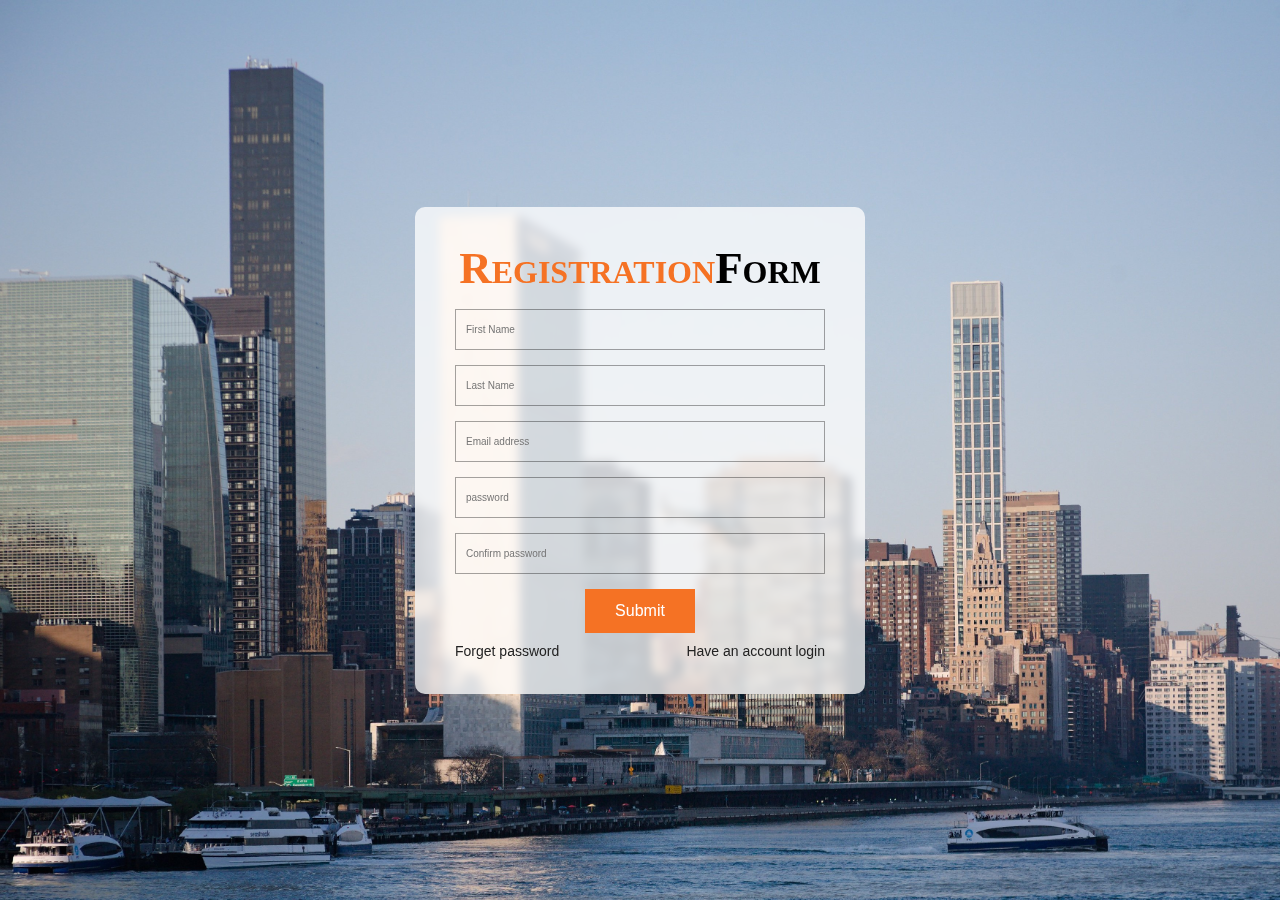
<file: index.html>
<!DOCTYPE html>
<html lang="en">
<head>
    <meta charset="UTF-8">
    <meta http-equiv="X-UA-Compatible" content="IE=edge">
    <meta name="viewport" content="width=device-width, initial-scale=1.0">
    <title>Registration Form</title>
    <link rel="shortcut icon" href="earth.png" type="image/x-icon">
    <link rel="stylesheet" href="style.css">
</head>
<body>
    <div class="main-parent">
        <div class="form-wrap">
            <form  name="submit-to-google-sheet">
                <span id="msg"></span>
                <h1><span>Registration</span>Form</h1>
                <div class="single-input">
                    <input type="text"  id="fname" placeholder="First Name" required name="First Name">
                </div>
                <div class="single-input">
                    <input type="text"  id="lname" placeholder="Last Name" required  name="Last Name">
                </div>
                <div class="single-input">
                    <input type="email"  id="email" placeholder="Email address" required name="Email">
                </div>
                <div class="single-input">
                    <input type="password" id="pass" placeholder="password" required name="Password">
                </div>
                <div class="single-input">
                    <input type="password"  id="cpass" placeholder="Confirm password" required name="Confirm Password">
                </div>
                <div class="Submit-button">
                    <button type="submit" class="button">Submit</button>
                </div>
                <div class="account-have">
                    <a href="forgetpass.html">Forget password </a>
                    <a href="login.html">Have an account login </a>
                    
                </div>
                
            </form>
            
        </div>
    </div>

    <script src="sweetalert.js"></script>
    <script src="main.js"></script>
</body>
</html>
</file>
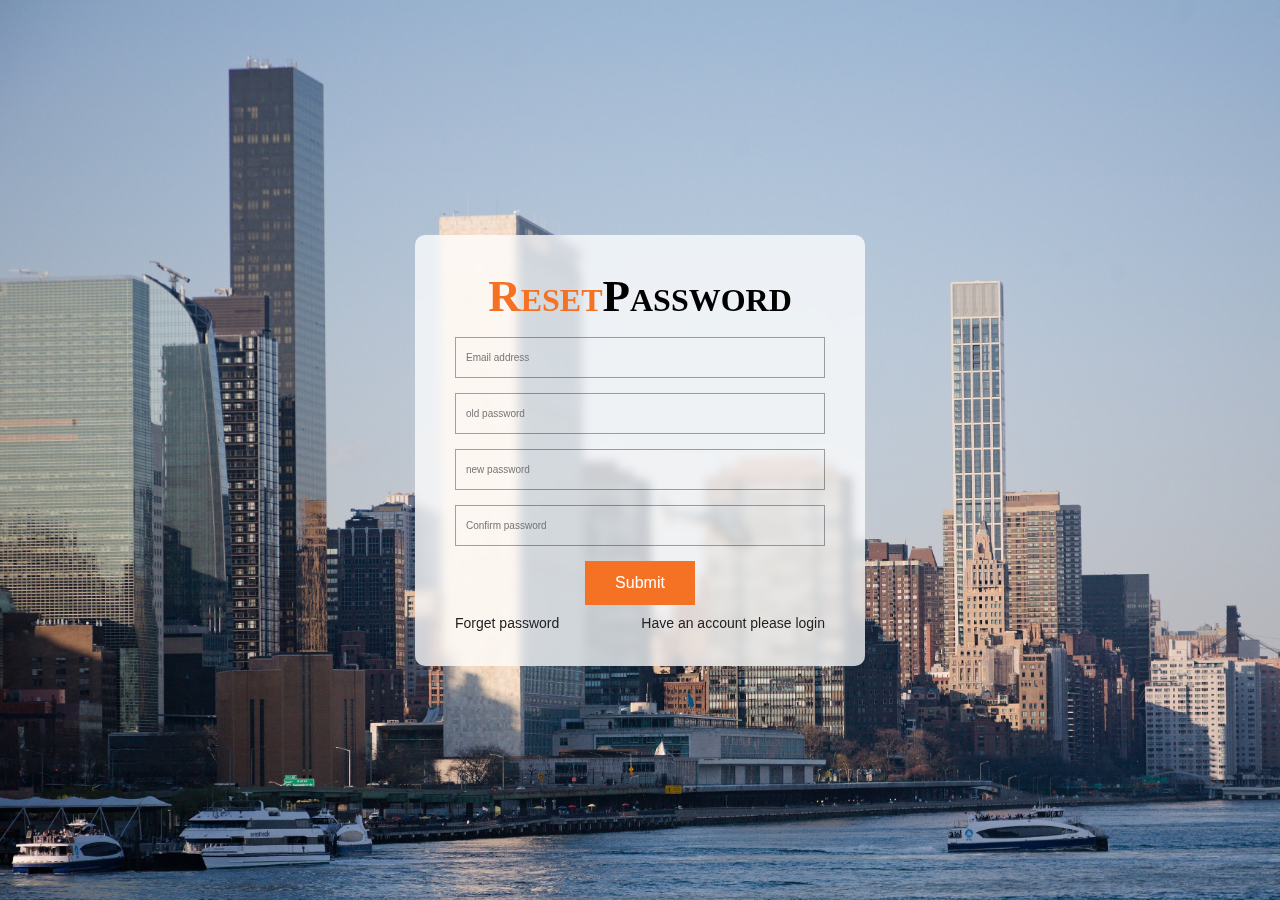
<file: forgetpass.html>
<!DOCTYPE html>
<html lang="en">
<head>
    <meta charset="UTF-8">
    <meta http-equiv="X-UA-Compatible" content="IE=edge">
    <meta name="viewport" content="width=device-width, initial-scale=1.0">
    <title>Registration Form</title>
    <link rel="stylesheet" href="style.css">
</head>
<body>
    <div class="main-parent">
        <div class="form-wrap">
            <form name="submit-to-google-sheet" >
                <h1><span>Reset</span>Password</h1>
               
                <div class="single-input">
                    <input type="email"  id="email" placeholder="Email address" required>
                </div>
                <div class="single-input">
                    <input type="password" id="pass" placeholder="old password" required>
                </div>
                <div class="single-input">
                    <input type="password" id="pass" placeholder="new password" required>
                </div>
                <div class="single-input">
                    <input type="password"  id="cpass" placeholder="Confirm password" required>
                </div>
                <div class="Submit-button">
                  <button class="button">Submit</button>
                </div>
                <div class="account-have">
                    <a href="#">Forget password </a>
                    <a href="login.html">Have an account please login </a>
                </div>
                
            </form>
        </div>
    </div>
    <script src="sweetalert.js"></script>
    <script src="main.js"></script>
</body>
</html>
</file>
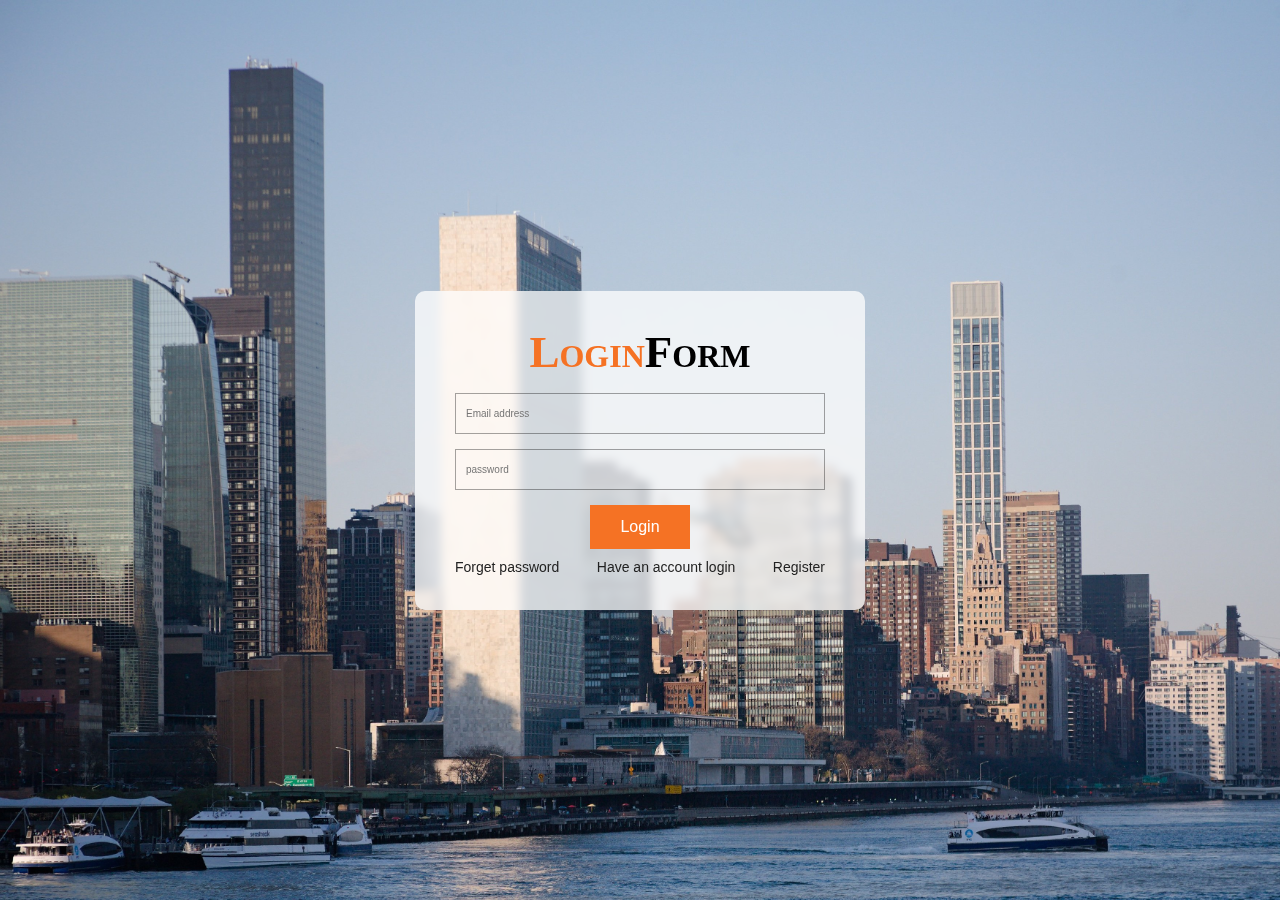
<file: login.html>
<!DOCTYPE html>
<html lang="en">
<head>
    <meta charset="UTF-8">
    <meta http-equiv="X-UA-Compatible" content="IE=edge">
    <meta name="viewport" content="width=device-width, initial-scale=1.0">
    <title>Registration Form</title>
    <link rel="stylesheet" href="style.css">
</head>
<body>
    <div class="main-parent">
        <div class="form-wrap">
            <form name="submit-to-google-sheet">
                <h1><span>Login</span>Form</h1>
                <div class="single-input">
                   
                <div class="single-input">
                    <input type="email"  id="email" placeholder="Email address" required>
                </div>
                <div class="single-input">
                    <input type="password" id="password" placeholder="password" required>
                </div>
                
                <div class="Submit-button">
                  <button class="button login">Login</button>
                </div>
                <div class="account-have">
                    <a href="forgetpass.html">Forget password </a>
                    <a href="#">Have an account login </a>
                    <a href="index.html">Register</a>
                </div>
                
                
            </form>
        </div>
    </div>
    
    <script src="sweetalert.js"></script>
    <script src="main.js"></script>
</body>
</html>
</file>
<file: style.css>
@import url('https://fonts.googleapis.com/css2?family=Acme&family=Noto+Sans:ital,wght@1,100&display=swap');
*{
    margin: 0;
    padding: 0;
    box-sizing: border-box;
}
.main-parent{
    width: 100%;
    height: 100vh;
    background-image: url(nyc.jpg);
    background-repeat: no-repeat;
    background-size: cover;
    background-position: top;
    display: flex;
    justify-content: center;
    align-items: center;
}
.main-parent .form-wrap{
   width: 450px;
   background: rgba(255, 255, 255, 75%);
   border-radius: 10px;
   padding: 35px 40px;
   backdrop-filter: blur(5px);
}
.main-parent .form-wrap h1{
    font-variant: small-caps;
    font-size: 45px;
    text-align: center;
    margin-bottom: 15px;
}
.main-parent .form-wrap h1 span{
    color: #f57224;
}
.main-parent .form-wrap .single-input input{
width: 100%;
padding: 14px 10px;
border: 1px solid rgba(0, 0, 0, 0.352);
outline: none;
background-color: transparent;
margin-bottom: 15px;
font-size: 10px;
font-family: 'Roboto', sans-serif;
}
.Submit-button{
    text-align: center;
}
.Submit-button button{
    padding: 13px 30px;
    background-color: #f57224;
   border: none;
   outline: none;
   color: #fff;
   font-family: 'Roboto', sans-serif;
   font-size: 16px;
   cursor: pointer;
}
.account-have{
    display: flex;
    justify-content: space-between;
    align-items: center;
    font-size: 14px;
    margin-top: 10px;
}
.account-have a{
    color: rgb(34, 34, 34);
    text-decoration: none;
    font-family: 'Roboto', sans-serif;
}
</file>
